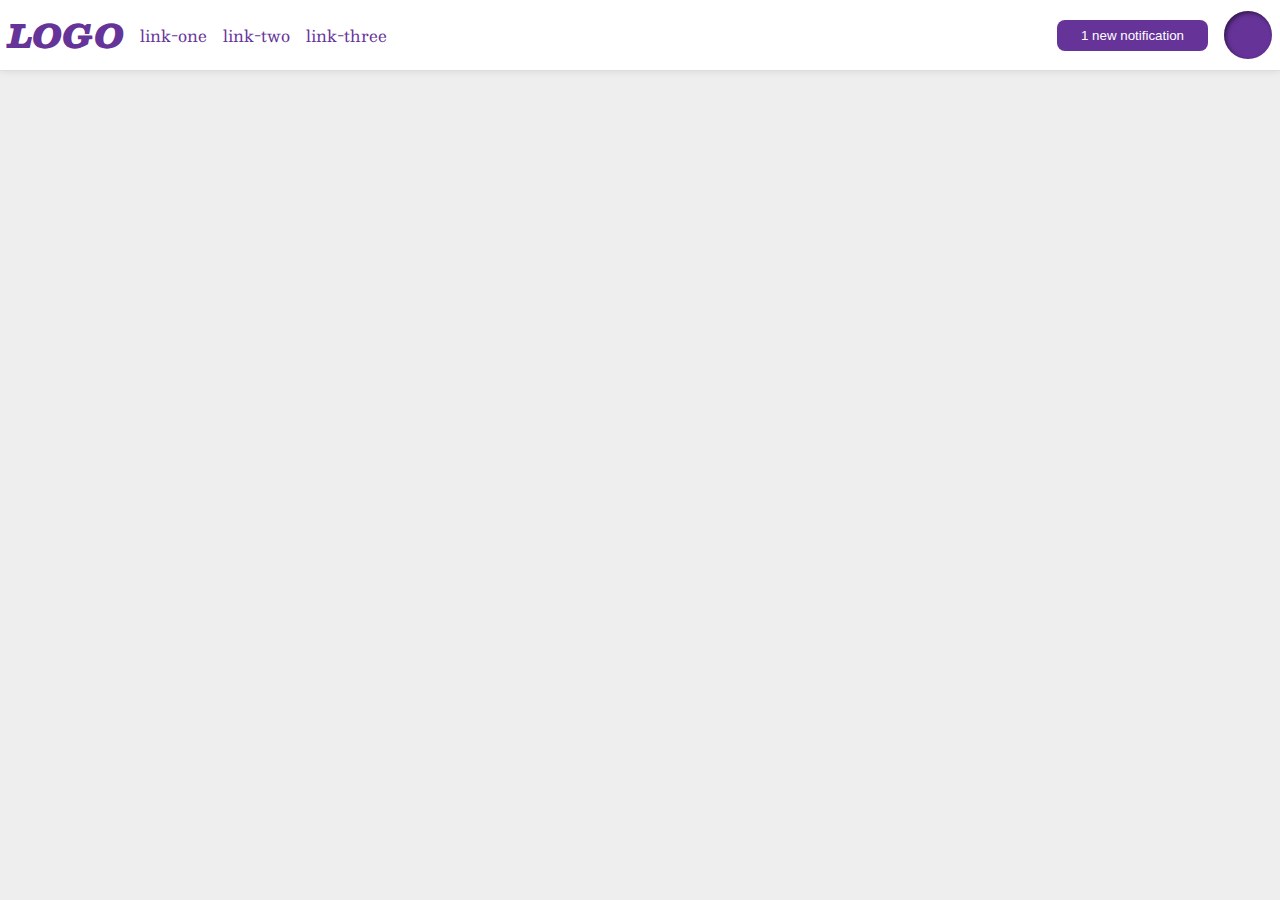
<file: flex/03-flex-header-2/index.html>
<!DOCTYPE html>
<html lang="en">
  <head>
    <meta charset="UTF-8">
    <meta http-equiv="X-UA-Compatible" content="IE=edge">
    <meta name="viewport" content="width=device-width, initial-scale=1.0">
    <title>Flex Header 2</title>
    <link rel="stylesheet" href="style.css">
  </head>
  <body>
    <div class="header">
      <div class ="left">
        <div class="logo">
          LOGO
        </div>
        <ul class="links">
          <li><a href="google.com">link-one</a></li>
          <li><a href="google.com">link-two</a></li>
          <li><a href="google.com">link-three</a></li>
        </ul>
      </div>
      <div class="right">
        <button class="notifications">
          1 new notification
        </button>
        <div class="profile-image"></div>
      </div>
    </div>
  </body>
</html>
</file>
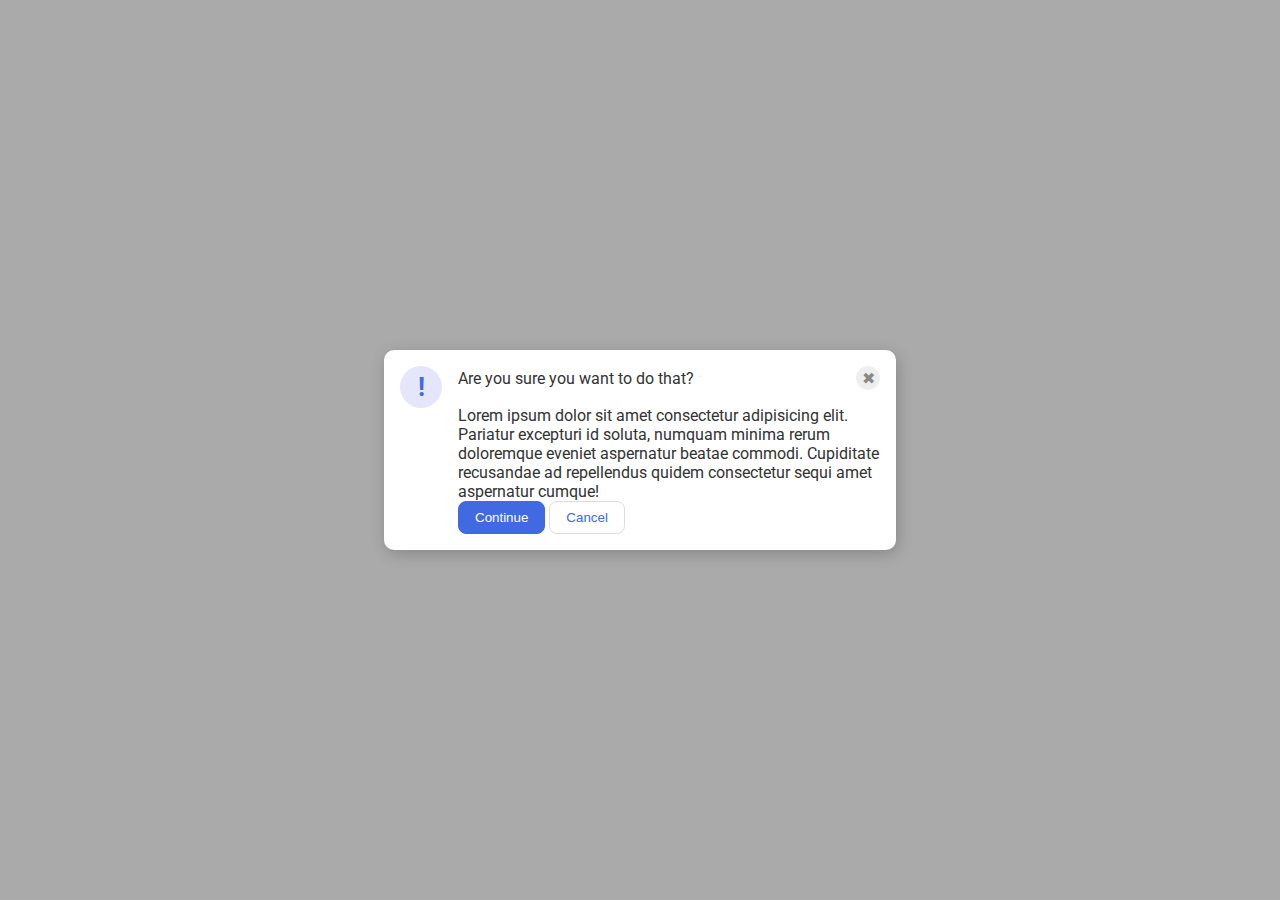
<file: flex/05-flex-modal/index.html>
<!DOCTYPE html>
<html lang="en">
  <head>
    <meta charset="UTF-8">
    <meta http-equiv="X-UA-Compatible" content="IE=edge">
    <meta name="viewport" content="width=device-width, initial-scale=1.0">
    <link rel="stylesheet" href="style.css">
    <title>Modal</title>
  </head>
  <body>
    <div class="modal">
      <div class="icon">!</div>
      <div class="container">
        <div class="header">Are you sure you want to do that?
          <button class="close-button">✖</button>
        </div>
        <div class="text">Lorem ipsum dolor sit amet consectetur adipisicing elit. Pariatur excepturi id soluta, numquam minima rerum doloremque eveniet aspernatur beatae commodi. Cupiditate recusandae ad repellendus quidem consectetur sequi amet aspernatur cumque!</div>
        <button class="continue">Continue</button>
        <button class="cancel">Cancel</button>
      </div>
    </div>
  </body>
</html>
</file>
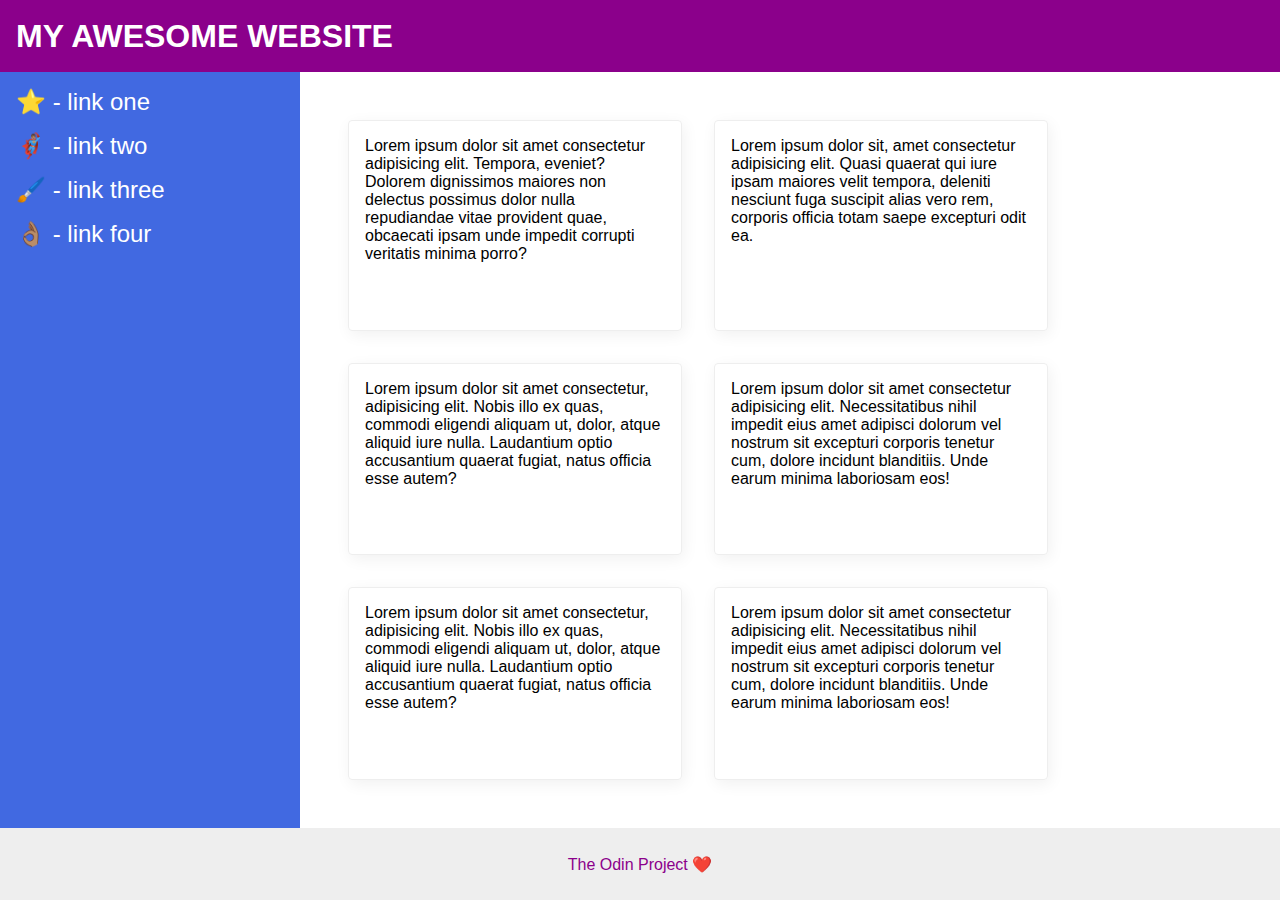
<file: flex/07-flex-layout-2/index.html>
<!DOCTYPE html>
<html lang="en">
  <head>
    <meta charset="UTF-8">
    <meta http-equiv="X-UA-Compatible" content="IE=edge">
    <meta name="viewport" content="width=device-width, initial-scale=1.0">
    <title>The Holy Grail</title>
    <link rel="stylesheet" href="style.css">
  </head>
  <body>
    <div class="header">
      MY AWESOME WEBSITE
    </div>
    <div class="second">
      <div class="sidebar">
        <ul>
          <li><a href="#">⭐ - link one</a></li>
          <li><a href="#">🦸🏽‍♂️ - link two</a></li>
          <li><a href="#">🖌️ - link three</a></li>
          <li><a href="#">👌🏽 - link four</a></li>
        </ul>
      </div>
      <div class="cards">
        <div class="card">Lorem ipsum dolor sit amet consectetur adipisicing elit. Tempora, eveniet? Dolorem dignissimos maiores non delectus possimus dolor nulla repudiandae vitae provident quae, obcaecati ipsam unde impedit corrupti veritatis minima porro?</div>
        <div class="card">Lorem ipsum dolor sit, amet consectetur adipisicing elit. Quasi quaerat qui iure ipsam maiores velit tempora, deleniti nesciunt fuga suscipit alias vero rem, corporis officia totam saepe excepturi odit ea.</div>
        <div class="card">Lorem ipsum dolor sit amet consectetur, adipisicing elit. Nobis illo ex quas, commodi eligendi aliquam ut, dolor, atque aliquid iure nulla. Laudantium optio accusantium quaerat fugiat, natus officia esse autem?</div>
        <div class="card">Lorem ipsum dolor sit amet consectetur adipisicing elit. Necessitatibus nihil impedit eius amet adipisci dolorum vel nostrum sit excepturi corporis tenetur cum, dolore incidunt blanditiis. Unde earum minima laboriosam eos!</div>
        <div class="card">Lorem ipsum dolor sit amet consectetur, adipisicing elit. Nobis illo ex quas, commodi eligendi aliquam ut, dolor, atque aliquid iure nulla. Laudantium optio accusantium quaerat fugiat, natus officia esse autem?</div>
        <div class="card">Lorem ipsum dolor sit amet consectetur adipisicing elit. Necessitatibus nihil impedit eius amet adipisci dolorum vel nostrum sit excepturi corporis tenetur cum, dolore incidunt blanditiis. Unde earum minima laboriosam eos!</div>
      </div>
    </div>  
    <div class="footer">
      The Odin Project ❤️
    </div>
  </body>
</html>
</file>
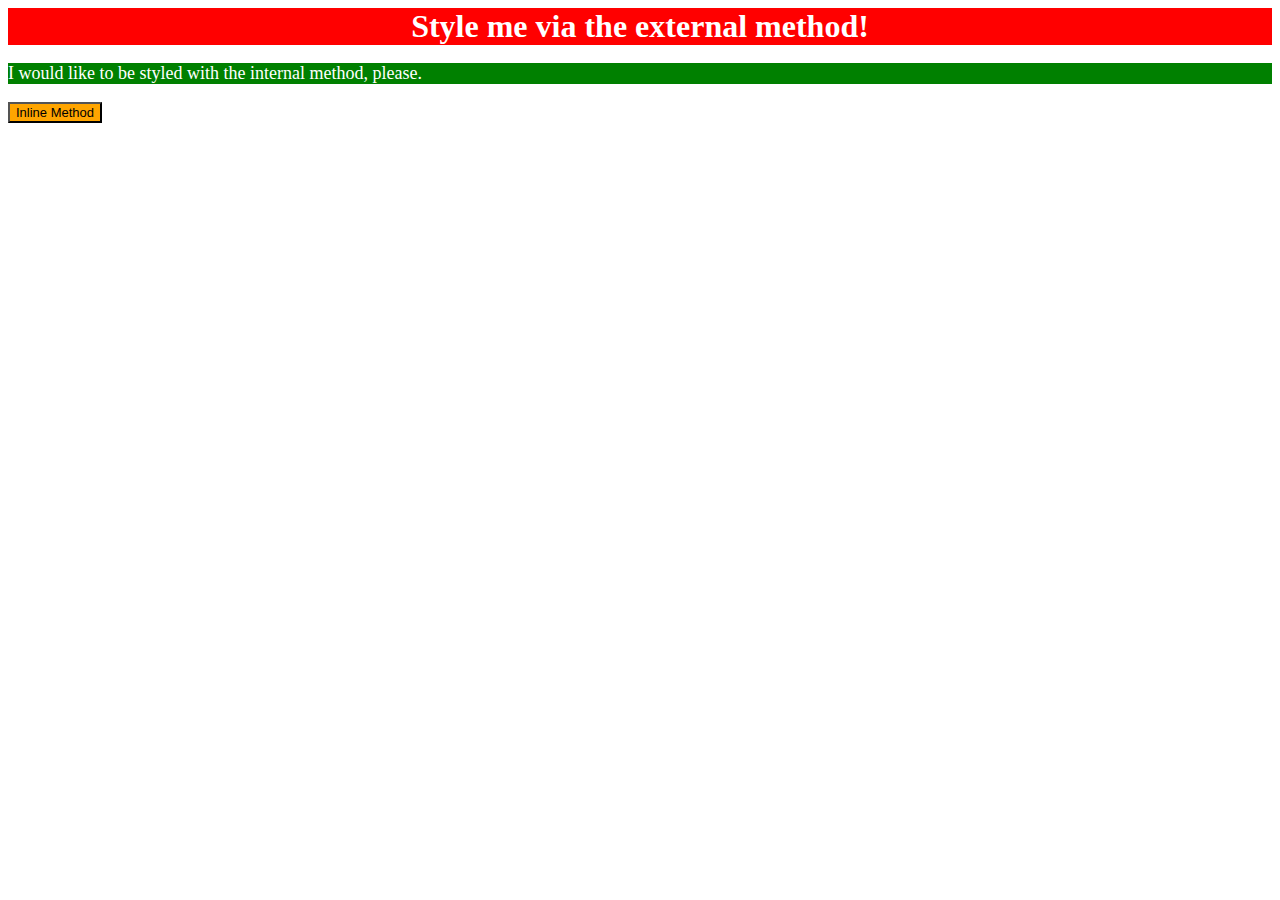
<file: foundations/01-css-methods/index.html>
<!DOCTYPE html>
<html lang="en">
  <head>
    <meta charset="UTF-8">
    <meta http-equiv="X-UA-Compatible" content="IE=edge">
    <meta name="viewport" content="width=device-width, initial-scale=1.0">
    <title>Methods for Adding CSS</title>
    <link rel="stylesheet" href="style.css">
  </head>
  <body>
    <div>Style me via the external method!</div>
    <style>
      p {
        background-color: green;
        color: white;
        font-size: 18px;
      }
    </style>
    <p>I would like to be styled with the internal method, please.</p>
    <button style="background-color: orange; font-size: small; color: black;">Inline Method</button>
  </body>
</html>
</file>
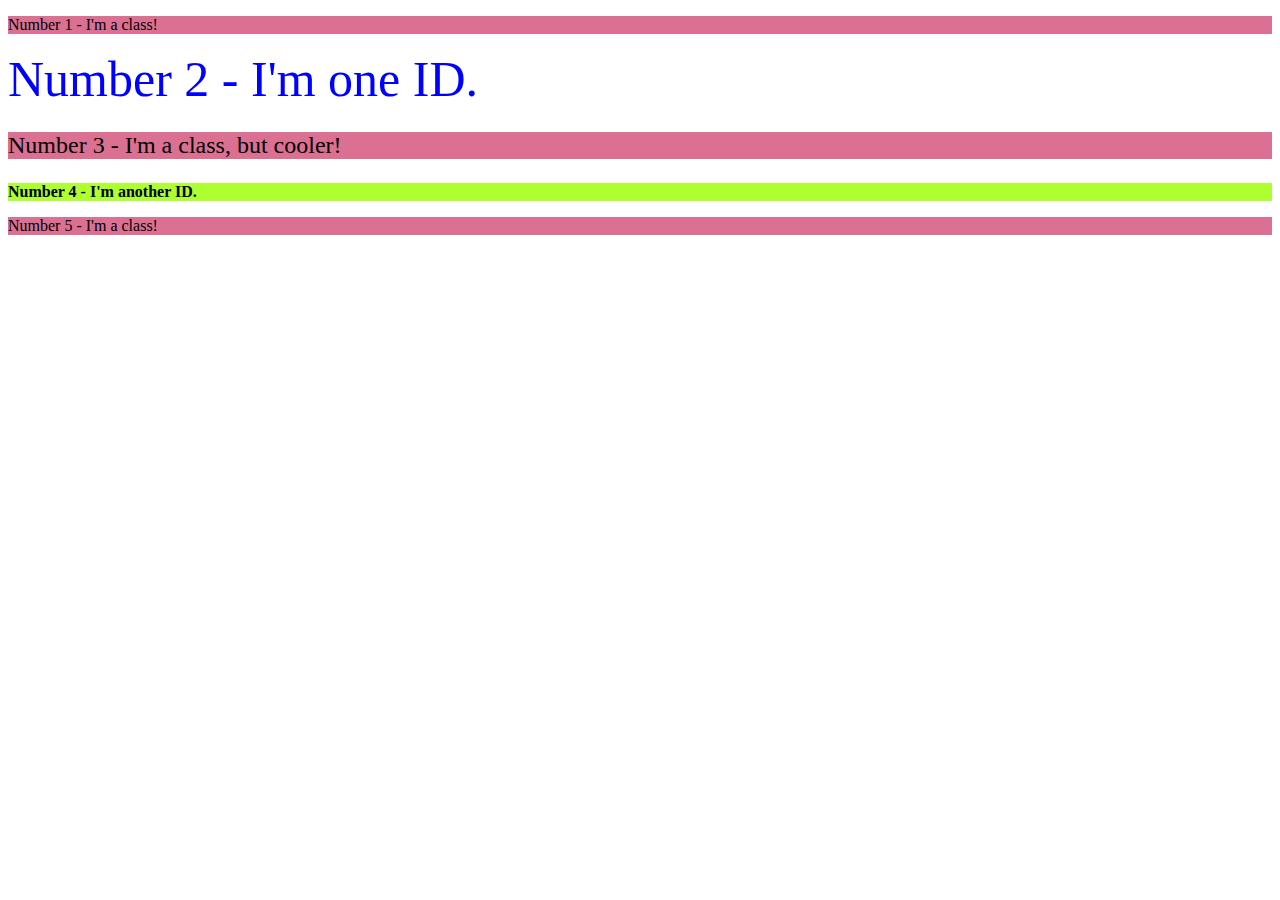
<file: foundations/02-class-id-selectors/index.html>
<!DOCTYPE html>
<html lang="en">
  <head>
    <meta charset="UTF-8">
    <meta http-equiv="X-UA-Compatible" content="IE=edge">
    <meta name="viewport" content="width=device-width, initial-scale=1.0">
    <title>Class and ID Selectors</title>
    <link rel="stylesheet" href="style.css">
  </head>
  <body>
    <p class="one">Number 1 - I'm a class!</p>
    <div id="two">Number 2 - I'm one ID.</div>
    <p class="one adjust-font">Number 3 - I'm a class, but cooler!</p>
    <div id="three">Number 4 - I'm another ID.</div>
    <p class="one">Number 5 - I'm a class!</p>
  </body>
</html>
</file>
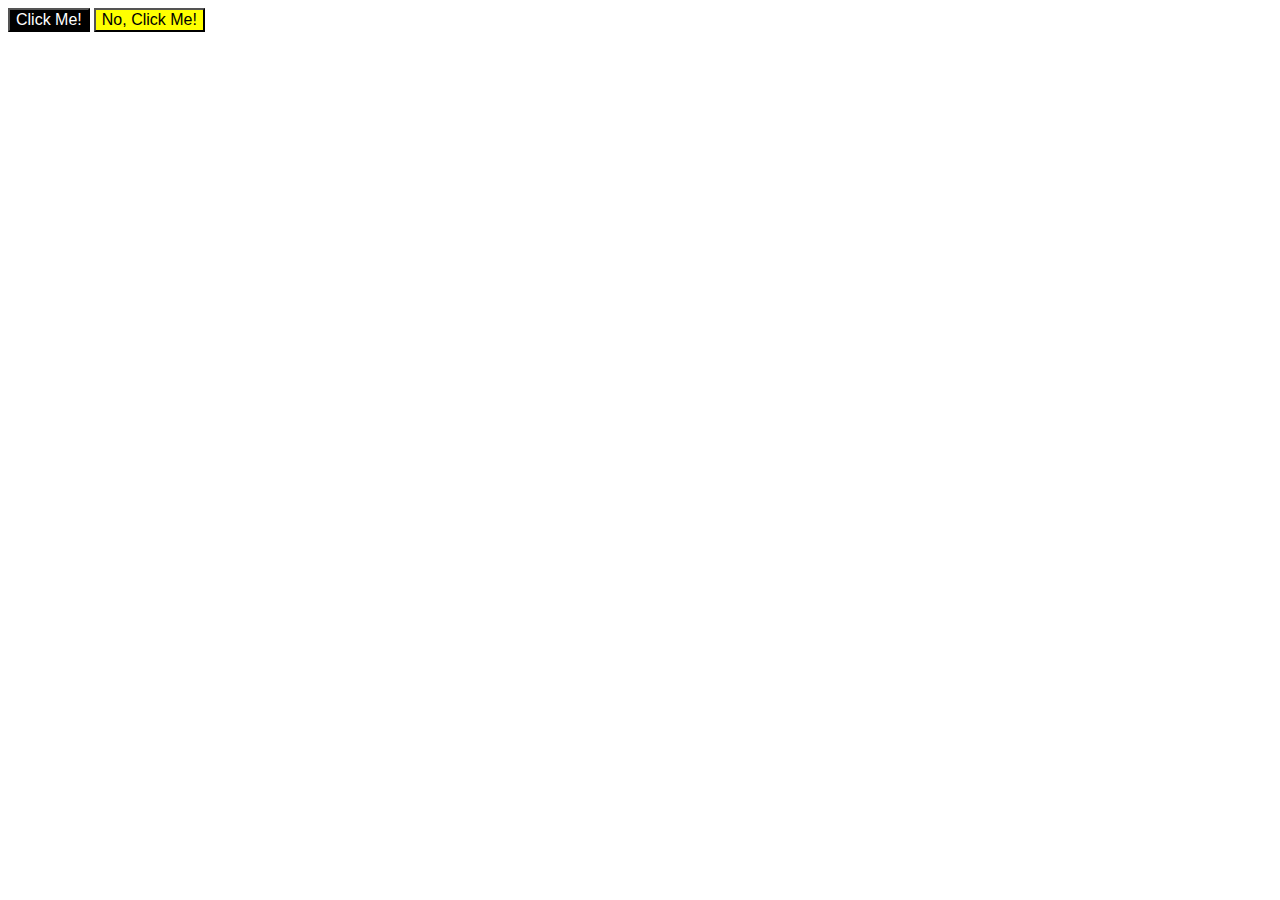
<file: foundations/03-grouping-selectors/index.html>
<!DOCTYPE html>
<html lang="en">
  <head>
    <meta charset="UTF-8">
    <meta http-equiv="X-UA-Compatible" content="IE=edge">
    <meta name="viewport" content="width=device-width, initial-scale=1.0">
    <title>Grouping Selectors</title>
    <link rel="stylesheet" href="style.css">
  </head>
  <body>
    <button class ="text">Click Me!</button>
    <button class="color">No, Click Me!</button>
  </body>
</html>
</file>
<file: flex/03-flex-header-2/style.css>
/* this is some magical font-importing.  
you'll learn about it later. */
@import url('https://fonts.googleapis.com/css2?family=Besley:ital,wght@0,400;1,900&display=swap');

body {
  margin: 0;
  background: #eee;
  font-family: Besley, serif;
}

.header {
  background: white;
  border-bottom: 1px solid #ddd;
  box-shadow: 0 0 8px rgba(0,0,0,.1);
  display: flex;
  justify-content: space-between;
  padding: 8px;
}

.profile-image {
  background: rebeccapurple;
  box-shadow: inset 2px 2px 4px rgba(0,0,0,.5);
  border-radius: 50%;
  width: 48px;
  height: 48px;
}

.logo {
  color: rebeccapurple;
  font-size: 32px;
  font-weight: 900;
  font-style: italic;
  display: flex;
  justify-content: flex-start;
  gap: 16px;
}

button {
  border: none;
  border-radius: 8px;
  background: rebeccapurple;
  color: white;
  padding: 8px 24px;display: flex;
  justify-content: flex-end;
}

a {
  /* this removes the line under our links */
  text-decoration: none;
  color: rebeccapurple;
}

ul {
  list-style-type: none;
  display: flex;
  gap: 16px;
  margin: 0;
  padding: 0;
}
.left,
.right {
  display: flex;
  align-items: center;
  gap: 16px;
}
</file>
<file: flex/05-flex-modal/style.css>
@import url('https://fonts.googleapis.com/css2?family=Roboto:wght@400;700&display=swap');

html, body {
  height: 100%;
}

body {
  font-family: Roboto, sans-serif;
  margin: 0;
  background: #aaa;
  color: #333;
  /* I'll give you this one for free lol */
  display: flex;
  align-items: center;
  justify-content: center;
}

.modal {
  background: white;
  width: 480px;
  border-radius: 10px;
  box-shadow: 2px 4px 16px rgba(0,0,0,.2);
  display: flex;
  gap: 16px;
  padding: 16px;
}

.icon {
  color: royalblue;
  font-size: 26px;
  font-weight: 700;
  background: lavender;
  width: 42px;
  height: 42px;
  border-radius: 50%;
  display: flex;
  align-items: center;
  justify-content: center;
  flex-shrink: 0;
}

.close-button {
  background: #eee;
  border-radius: 50%;
  color: #888;
  font-weight: 400;
  font-size: 16px;
  height: 24px;
  width: 24px;
  display: flex;
  align-items: center;
  justify-content: center;
  border: 1px solid #eee;
  padding: 0;
}

button {
  cursor: pointer;
  padding: 8px 16px;
  border-radius: 8px;
}

button.continue {
  background: royalblue;
  border: 1px solid royalblue;
  color: white;
}

button.cancel {
  background: white;
  border: 1px solid #ddd;
  color: royalblue;
}

.header {
  display: flex;
  align-items: center;
  justify-content: space-between;
  margin-bottom: 16px;
}
</file>
<file: flex/07-flex-layout-2/style.css>
body {
  font-family: -apple-system, BlinkMacSystemFont, 'Segoe UI', Roboto, Oxygen, Ubuntu, Cantarell, 'Open Sans', 'Helvetica Neue', sans-serif;
  margin: 0;
  min-height: 100vh;
  display: flex;
  flex-direction: column;
  
}

.header {
  height: 72px;
  background: darkmagenta;
  color: white;
  display: flex;
  align-items: center;
  padding: 0 16px;
  font-size: 32px;
  font-weight: 900;
}

.footer {
  height: 72px;
  background: #eee;
  color: darkmagenta;
  display: flex;
  justify-content: center;
  align-items: center;
}

.sidebar {
  width: 300px;
  background: royalblue;
  box-sizing: border-box;
  display: flex;
  flex-shrink: 0;
  padding: 16px;
}

.card {
  border: 1px solid #eee;
  box-shadow: 2px 4px 16px rgba(0,0,0,.06);
  border-radius: 4px;
  display: flex;
  
  padding: 16px;
  margin: 16px;
  width: 300px;
}

.second {
  display: flex;
  flex: 1 ;
}

a {
  color: white;
  text-decoration: none;
  font-size: 24px;
}

ul {
  list-style-type: none;
  margin: 0;
  padding: 0;
}

li {
  margin-bottom: 16px;
}

.cards {
  padding: 32px;
  display: flex;
  flex-wrap: wrap;
}
</file>
<file: foundations/01-css-methods/style.css>
div {
    background-color: red;
    color: white;
    font-size: 32px;
    text-align: center;
    font-weight: bold;
}
</file>
<file: foundations/02-class-id-selectors/style.css>
.one {
    background-color: palevioletred;

}

.adjust-font {
    font-size: 24px;
}

#two {
    color: blue;
    font-size: 50px;
}

#three {
    background-color: greenyellow;
    font-weight: bold;
}
</file>
<file: foundations/03-grouping-selectors/style.css>
.text,
.color {
    font-family: Arial, Helvetica, sans-serif;
    font-size: medium;
}

.text {
    background-color: black;
    color: white;
}

.color {
    background-color: yellow;
}
</file>
